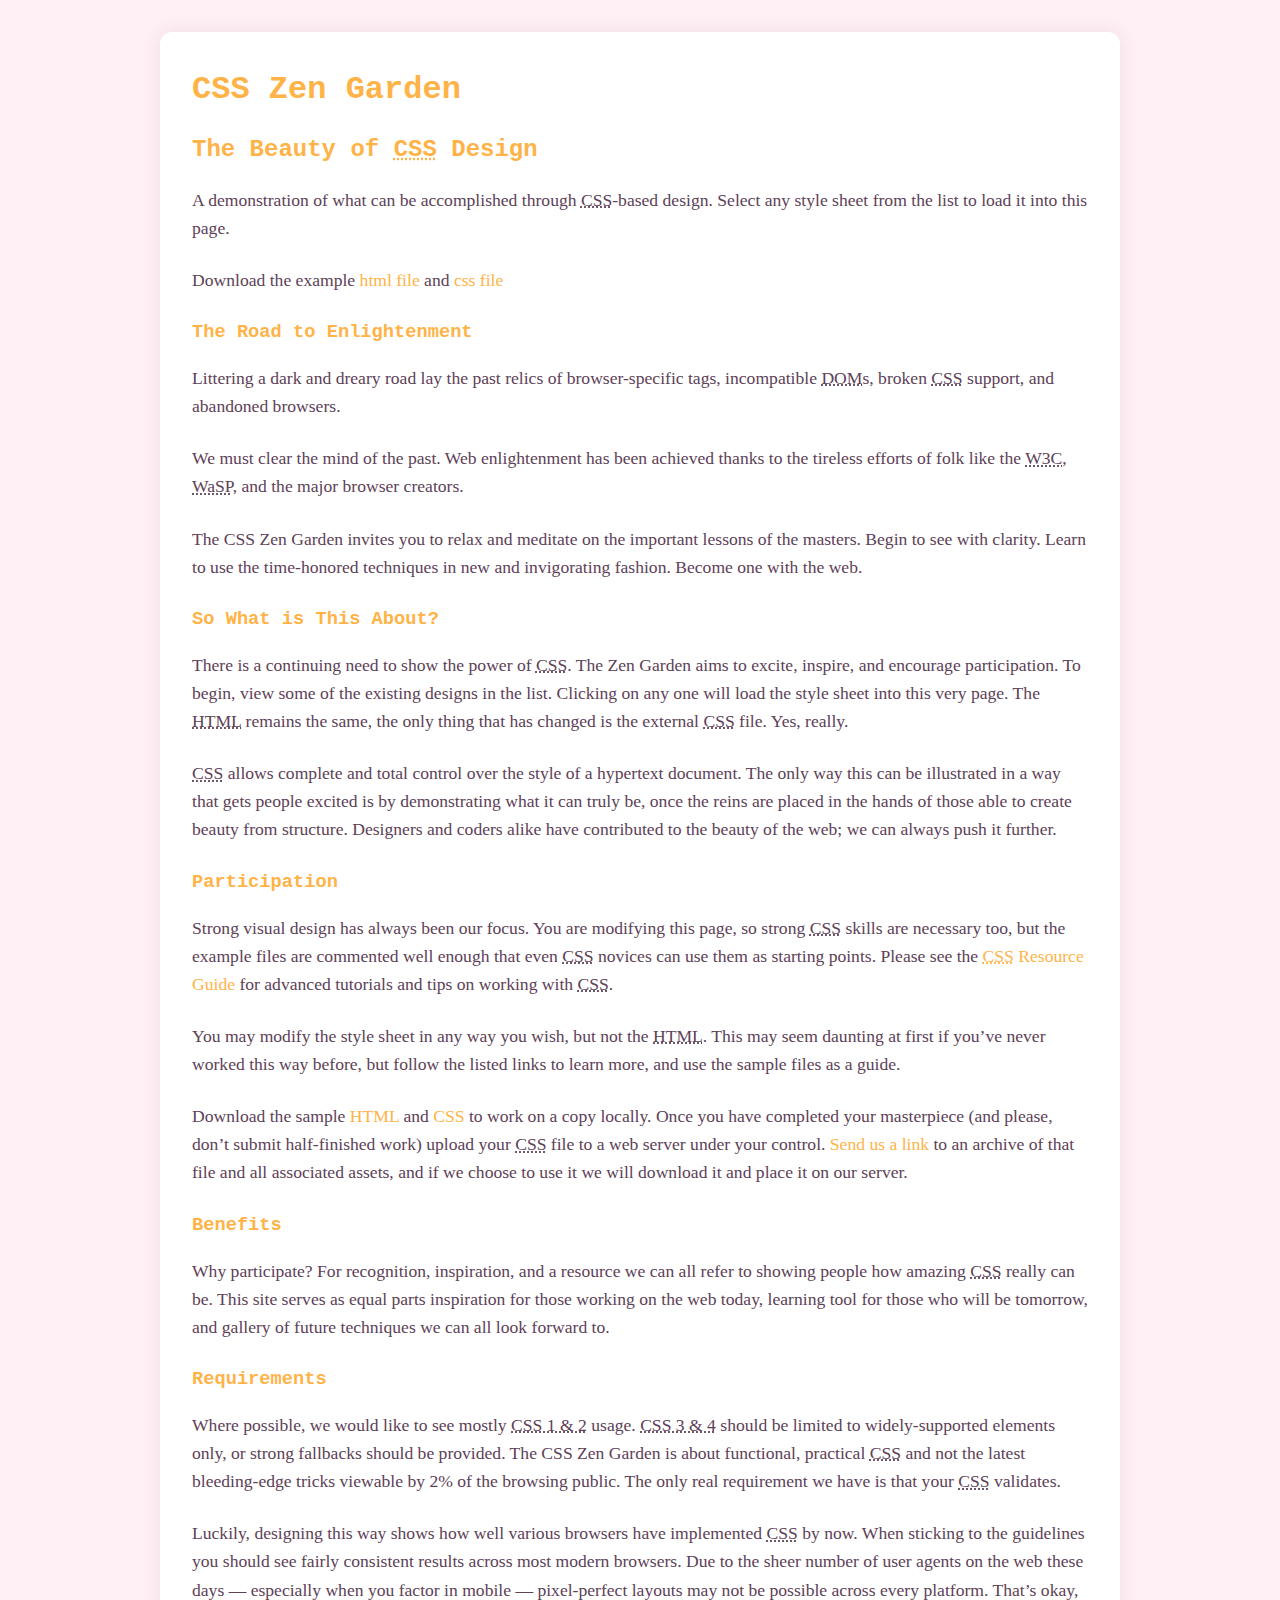
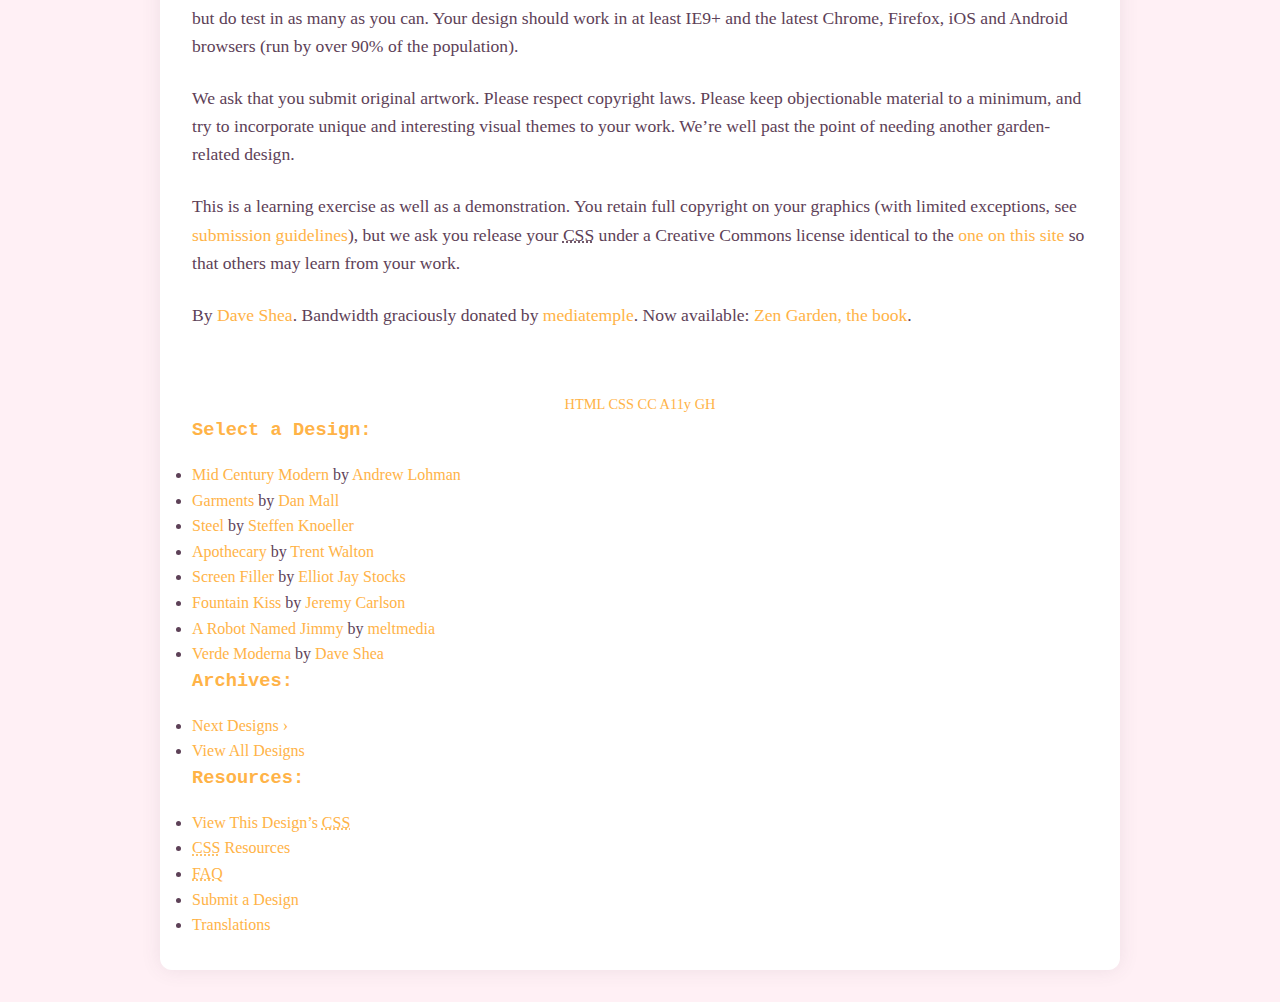
<file: index.html>
<!DOCTYPE html>
<html lang="en">
<head>
	<meta charset="utf-8">
	<title>CSS Zen Garden: The Beauty of CSS Design</title>

	<link rel="stylesheet" media="screen" href="style.css?v=8may2013">
	<link rel="alternate" type="application/rss+xml" title="RSS" href="http://www.csszengarden.com/zengarden.xml">

	<meta name="viewport" content="width=device-width, initial-scale=1.0">
	<meta name="author" content="Dave Shea">
	<meta name="description" content="A demonstration of what can be accomplished visually through CSS-based design.">
	<meta name="robots" content="all">


	<!--[if lt IE 9]>
	<script src="script/html5shiv.js"></script>
	<![endif]-->
</head>

<!--



	View source is a feature, not a bug. Thanks for your curiosity and
	interest in participating!

	Here are the submission guidelines for the new and improved csszengarden.com:

	- CSS3? Of course! Prefix for ALL browsers where necessary.
	- go responsive; test your layout at multiple screen sizes.
	- your browser testing baseline: IE9+, recent Chrome/Firefox/Safari, and iOS/Android
	- Graceful degradation is acceptable, and in fact highly encouraged.
	- use classes for styling. Don't use ids.
	- web fonts are cool, just make sure you have a license to share the files. Hosted
	  services that are applied via the CSS file (ie. Google Fonts) will work fine, but
	  most that require custom HTML won't. TypeKit is supported, see the readme on this
	  page for usage instructions: https://github.com/mezzoblue/csszengarden.com/

	And a few tips on building your CSS file:

	- use :first-child, :last-child and :nth-child to get at non-classed elements
	- use ::before and ::after to create pseudo-elements for extra styling
	- use multiple background images to apply as many as you need to any element
	- use the Kellum Method for image replacement, if still needed. http://goo.gl/GXxdI
	- don't rely on the extra divs at the bottom. Use ::before and ::after instead.

		
-->

<body id="css-zen-garden">
<div class="page-wrapper">

	<section class="intro" id="zen-intro">
		<header role="banner">
			<h1>CSS Zen Garden</h1>
			<h2>The Beauty of <abbr title="Cascading Style Sheets">CSS</abbr> Design</h2>
		</header>

		<div class="summary" id="zen-summary" role="article">
			<p>A demonstration of what can be accomplished through <abbr title="Cascading Style Sheets">CSS</abbr>-based design. Select any style sheet from the list to load it into this page.</p>
			<p>Download the example <a href="/examples/index" title="This page's source HTML code, not to be modified.">html file</a> and <a href="/examples/style.css" title="This page's sample CSS, the file you may modify.">css file</a></p>
		</div>

		<div class="preamble" id="zen-preamble" role="article">
			<h3>The Road to Enlightenment</h3>
			<p>Littering a dark and dreary road lay the past relics of browser-specific tags, incompatible <abbr title="Document Object Model">DOM</abbr>s, broken <abbr title="Cascading Style Sheets">CSS</abbr> support, and abandoned browsers.</p>
			<p>We must clear the mind of the past. Web enlightenment has been achieved thanks to the tireless efforts of folk like the <abbr title="World Wide Web Consortium">W3C</abbr>, <abbr title="Web Standards Project">WaSP</abbr>, and the major browser creators.</p>
			<p>The CSS Zen Garden invites you to relax and meditate on the important lessons of the masters. Begin to see with clarity. Learn to use the time-honored techniques in new and invigorating fashion. Become one with the web.</p>
		</div>
	</section>

	<div class="main supporting" id="zen-supporting" role="main">
		<div class="explanation" id="zen-explanation" role="article">
			<h3>So What is This About?</h3>
			<p>There is a continuing need to show the power of <abbr title="Cascading Style Sheets">CSS</abbr>. The Zen Garden aims to excite, inspire, and encourage participation. To begin, view some of the existing designs in the list. Clicking on any one will load the style sheet into this very page. The <abbr title="HyperText Markup Language">HTML</abbr> remains the same, the only thing that has changed is the external <abbr title="Cascading Style Sheets">CSS</abbr> file. Yes, really.</p>
			<p><abbr title="Cascading Style Sheets">CSS</abbr> allows complete and total control over the style of a hypertext document. The only way this can be illustrated in a way that gets people excited is by demonstrating what it can truly be, once the reins are placed in the hands of those able to create beauty from structure. Designers and coders alike have contributed to the beauty of the web; we can always push it further.</p>
		</div>

		<div class="participation" id="zen-participation" role="article">
			<h3>Participation</h3>
			<p>Strong visual design has always been our focus. You are modifying this page, so strong <abbr title="Cascading Style Sheets">CSS</abbr> skills are necessary too, but the example files are commented well enough that even <abbr title="Cascading Style Sheets">CSS</abbr> novices can use them as starting points. Please see the <a href="/pages/resources/" title="A listing of CSS-related resources"><abbr title="Cascading Style Sheets">CSS</abbr> Resource Guide</a> for advanced tutorials and tips on working with <abbr title="Cascading Style Sheets">CSS</abbr>.</p>
			<p>You may modify the style sheet in any way you wish, but not the <abbr title="HyperText Markup Language">HTML</abbr>. This may seem daunting at first if you&#8217;ve never worked this way before, but follow the listed links to learn more, and use the sample files as a guide.</p>
			<p>Download the sample <a href="/examples/index" title="This page's source HTML code, not to be modified.">HTML</a> and <a href="/examples/style.css" title="This page's sample CSS, the file you may modify.">CSS</a> to work on a copy locally. Once you have completed your masterpiece (and please, don&#8217;t submit half-finished work) upload your <abbr title="Cascading Style Sheets">CSS</abbr> file to a web server under your control. <a href="/pages/submit/" title="Use the contact form to send us your CSS file">Send us a link</a> to an archive of that file and all associated assets, and if we choose to use it we will download it and place it on our server.</p>
		</div>

		<div class="benefits" id="zen-benefits" role="article">
			<h3>Benefits</h3>
			<p>Why participate? For recognition, inspiration, and a resource we can all refer to showing people how amazing <abbr title="Cascading Style Sheets">CSS</abbr> really can be. This site serves as equal parts inspiration for those working on the web today, learning tool for those who will be tomorrow, and gallery of future techniques we can all look forward to.</p>
		</div>

		<div class="requirements" id="zen-requirements" role="article">
			<h3>Requirements</h3>
			<p>Where possible, we would like to see mostly <abbr title="Cascading Style Sheets, levels 1 and 2">CSS 1 &amp; 2</abbr> usage. <abbr title="Cascading Style Sheets, levels 3 and 4">CSS 3 &amp; 4</abbr> should be limited to widely-supported elements only, or strong fallbacks should be provided. The CSS Zen Garden is about functional, practical <abbr title="Cascading Style Sheets">CSS</abbr> and not the latest bleeding-edge tricks viewable by 2% of the browsing public. The only real requirement we have is that your <abbr title="Cascading Style Sheets">CSS</abbr> validates.</p>
			<p>Luckily, designing this way shows how well various browsers have implemented <abbr title="Cascading Style Sheets">CSS</abbr> by now. When sticking to the guidelines you should see fairly consistent results across most modern browsers. Due to the sheer number of user agents on the web these days &#8212; especially when you factor in mobile &#8212; pixel-perfect layouts may not be possible across every platform. That&#8217;s okay, but do test in as many as you can. Your design should work in at least IE9+ and the latest Chrome, Firefox, iOS and Android browsers (run by over 90% of the population).</p>
			<p>We ask that you submit original artwork. Please respect copyright laws. Please keep objectionable material to a minimum, and try to incorporate unique and interesting visual themes to your work. We&#8217;re well past the point of needing another garden-related design.</p>
			<p>This is a learning exercise as well as a demonstration. You retain full copyright on your graphics (with limited exceptions, see <a href="/pages/submit/guidelines/">submission guidelines</a>), but we ask you release your <abbr title="Cascading Style Sheets">CSS</abbr> under a Creative Commons license identical to the <a href="http://creativecommons.org/licenses/by-nc-sa/3.0/" title="View the Zen Garden's license information.">one on this site</a> so that others may learn from your work.</p>
			<p role="contentinfo">By <a href="http://www.mezzoblue.com/">Dave Shea</a>. Bandwidth graciously donated by <a href="http://www.mediatemple.net/">mediatemple</a>. Now available: <a href="http://www.amazon.com/exec/obidos/ASIN/0321303474/mezzoblue-20/">Zen Garden, the book</a>.</p>
		</div>

		<footer>
			<a href="http://validator.w3.org/check/referer" title="Check the validity of this site&#8217;s HTML" class="zen-validate-html">HTML</a>
			<a href="http://jigsaw.w3.org/css-validator/check/referer" title="Check the validity of this site&#8217;s CSS" class="zen-validate-css">CSS</a>
			<a href="http://creativecommons.org/licenses/by-nc-sa/3.0/" title="View the Creative Commons license of this site: Attribution-NonCommercial-ShareAlike." class="zen-license">CC</a>
			<a href="http://mezzoblue.com/zengarden/faq/#aaa" title="Read about the accessibility of this site" class="zen-accessibility">A11y</a>
			<a href="https://github.com/mezzoblue/csszengarden.com" title="Fork this site on Github" class="zen-github">GH</a>
		</footer>

	</div>


	<aside class="sidebar" role="complementary">
		<div class="wrapper">

			<div class="design-selection" id="design-selection">
				<h3 class="select">Select a Design:</h3>
				<nav role="navigation">
					<ul>
					<li>
						<a href="/221/" class="design-name">Mid Century Modern</a> by						<a href="http://andrewlohman.com/" class="designer-name">Andrew Lohman</a>
					</li>					<li>
						<a href="/220/" class="design-name">Garments</a> by						<a href="http://danielmall.com/" class="designer-name">Dan Mall</a>
					</li>					<li>
						<a href="/219/" class="design-name">Steel</a> by						<a href="http://steffen-knoeller.de" class="designer-name">Steffen Knoeller</a>
					</li>					<li>
						<a href="/218/" class="design-name">Apothecary</a> by						<a href="http://trentwalton.com" class="designer-name">Trent Walton</a>
					</li>					<li>
						<a href="/217/" class="design-name">Screen Filler</a> by						<a href="http://elliotjaystocks.com/" class="designer-name">Elliot Jay Stocks</a>
					</li>					<li>
						<a href="/216/" class="design-name">Fountain Kiss</a> by						<a href="http://jeremycarlson.com" class="designer-name">Jeremy Carlson</a>
					</li>					<li>
						<a href="/215/" class="design-name">A Robot Named Jimmy</a> by						<a href="http://meltmedia.com/" class="designer-name">meltmedia</a>
					</li>					<li>
						<a href="/214/" class="design-name">Verde Moderna</a> by						<a href="http://www.mezzoblue.com/" class="designer-name">Dave Shea</a>
					</li>					</ul>
				</nav>
			</div>

			<div class="design-archives" id="design-archives">
				<h3 class="archives">Archives:</h3>
				<nav role="navigation">
					<ul>
						<li class="next">
							<a href="/214/page1">
								Next Designs <span class="indicator">&rsaquo;</span>
							</a>
						</li>
						<li class="viewall">
							<a href="/pages/alldesigns/" title="View every submission to the Zen Garden.">
								View All Designs							</a>
						</li>
					</ul>
				</nav>
			</div>

			<div class="zen-resources" id="zen-resources">
				<h3 class="resources">Resources:</h3>
				<ul>
					<li class="view-css">
						<a href="style.css" title="View the source CSS file of the currently-viewed design.">
							View This Design&#8217;s <abbr title="Cascading Style Sheets">CSS</abbr>						</a>
					</li>
					<li class="css-resources">
						<a href="/pages/resources/" title="Links to great sites with information on using CSS.">
							<abbr title="Cascading Style Sheets">CSS</abbr> Resources						</a>
					</li>
					<li class="zen-faq">
						<a href="/pages/faq/" title="A list of Frequently Asked Questions about the Zen Garden.">
							<abbr title="Frequently Asked Questions">FAQ</abbr>						</a>
					</li>
					<li class="zen-submit">
						<a href="/pages/submit/" title="Send in your own CSS file.">
							Submit a Design						</a>
					</li>
					<li class="zen-translations">
						<a href="/pages/translations/" title="View translated versions of this page.">
							Translations						</a>
					</li>
				</ul>
			</div>
		</div>
	</aside>


</div>

<!--

	These superfluous divs/spans were originally provided as catch-alls to add extra imagery.
	These days we have full ::before and ::after support, favour using those instead.
	These only remain for historical design compatibility. They might go away one day.
		
-->
<div class="extra1" role="presentation"></div><div class="extra2" role="presentation"></div><div class="extra3" role="presentation"></div>
<div class="extra4" role="presentation"></div><div class="extra5" role="presentation"></div><div class="extra6" role="presentation"></div>

</body>
</html>
</file>
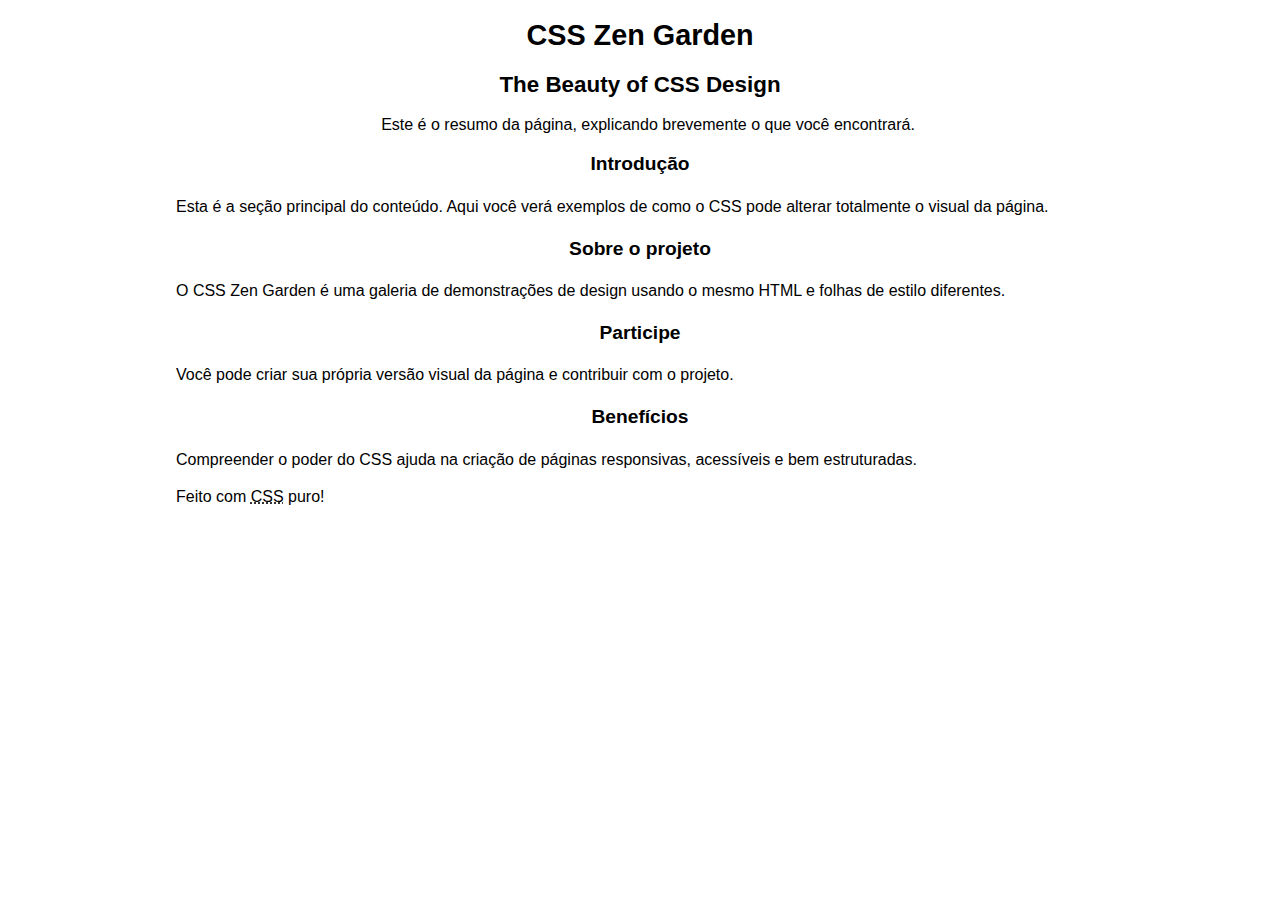
<file: zengarden.html>
<!DOCTYPE html>
<html lang="pt-BR">
<head>
  <meta charset="UTF-8">
  <title>CSS Zen Garden - Personalizado</title>
  <style>
    /* CSS embutido conforme solicitado */

    /* 1. Estilos gerais */
    body {
      width: 960px;
      margin: 0 auto;
      font-family: sans-serif;
    }

    p {
      text-indent: 1em;
    }

    /* 2. Títulos */
    h1, h2, h3 {
      text-align: center; /* ou right */
    }

    h1 {
      font-size: 1.8rem;
    }

    h2 {
      font-size: 1.4rem;
    }

    h3 {
      font-size: 1.2rem;
    }

    /* 3. Seções de resumo e principal */
    #summary {
      text-align: center; /* ou right */
    }

    #preamble p,
    #explanation p,
    #participation p,
    #benefits p {
      line-height: 1.5;
    }

    /* 4. Abreviaturas */
    abbr {
      font-variant: small-caps;
    }
  </style>
</head>
<body>

  <div id="container">

    <div id="intro">
      <h1>CSS Zen Garden</h1>
      <h2>The Beauty of CSS Design</h2>
    </div>

    <div id="summary">
      <p>Este é o resumo da página, explicando brevemente o que você encontrará.</p>
    </div>

    <div id="preamble">
      <h3>Introdução</h3>
      <p>Esta é a seção principal do conteúdo. Aqui você verá exemplos de como o CSS pode alterar totalmente o visual da página.</p>
    </div>

    <div id="explanation">
      <h3>Sobre o projeto</h3>
      <p>O CSS Zen Garden é uma galeria de demonstrações de design usando o mesmo HTML e folhas de estilo diferentes.</p>
    </div>

    <div id="participation">
      <h3>Participe</h3>
      <p>Você pode criar sua própria versão visual da página e contribuir com o projeto.</p>
    </div>

    <div id="benefits">
      <h3>Benefícios</h3>
      <p>Compreender o poder do CSS ajuda na criação de páginas responsivas, acessíveis e bem estruturadas.</p>
    </div>

    <footer id="footer">
      <p>Feito com <abbr title="Cascading Style Sheets">CSS</abbr> puro!</p>
    </footer>

  </div>

</body>
</html>
</file>
<file: style.css>
/* Reset básico */
* {
  margin: 0;
  padding: 0;
  box-sizing: border-box;
}

body {
  background-color: #FFF0F5; /* lavanda */
  color: #5D4157; /* marrom suave */
  font-family: 'Georgia', serif;
  line-height: 1.6;
  padding: 2rem;
}

/* Cabeçalhos */
h1, h2, h3 {
  color: #FFB347; /* laranja pastel */
  font-family: 'Courier New', monospace;
  margin-bottom: 1rem;
}

/* Texto */
p {
  margin-bottom: 1.5rem;
  font-size: 1.1rem;
}

/* Links */
a {
  color: #FFB347;
  text-decoration: none;
}

a:hover {
  text-decoration: underline;
  color: #e6952f;
}

/* Estrutura */
.page-wrapper {
  max-width: 960px;
  margin: 0 auto;
  background: white;
  padding: 2rem;
  border-radius: 12px;
  box-shadow: 0 0 20px rgba(93, 65, 87, 0.1);
}

footer {
  margin-top: 4rem;
  text-align: center;
  font-size: 0.9rem;
  color: #8B6F7D;
}
</file>
